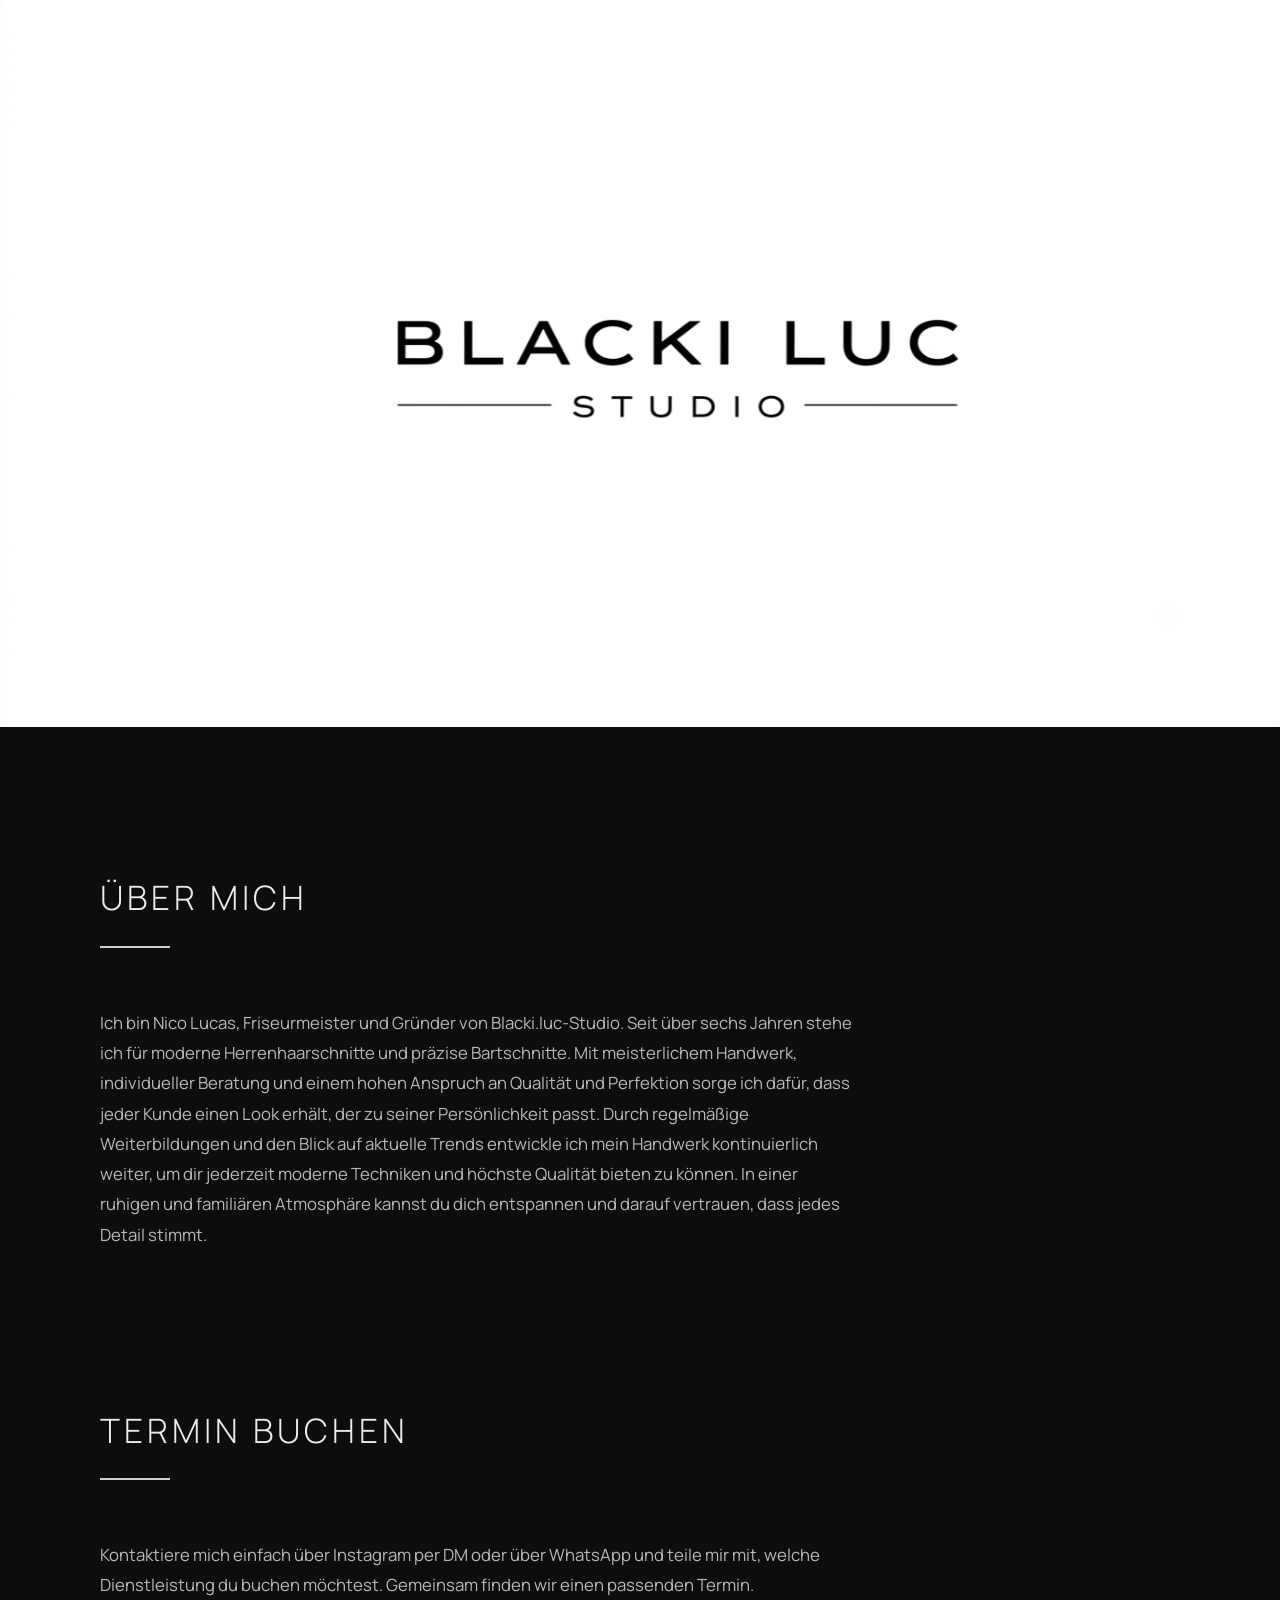
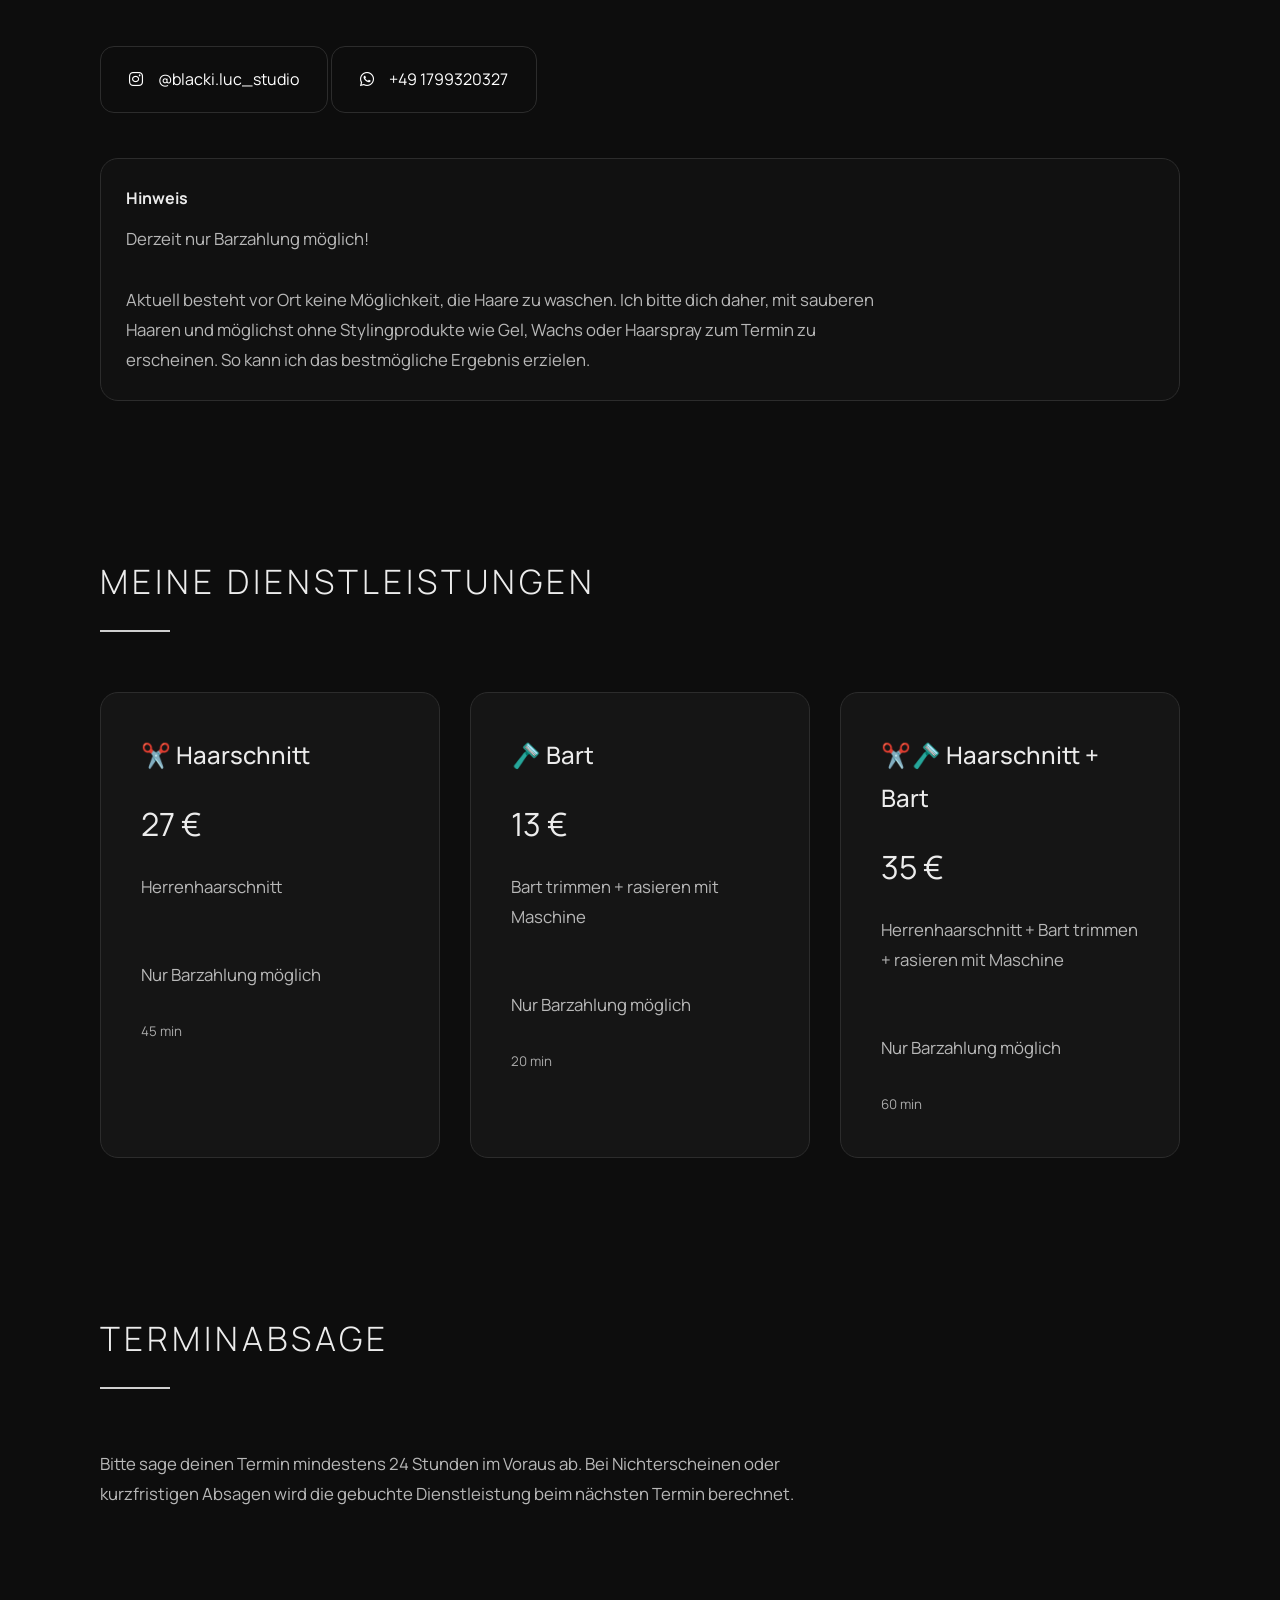
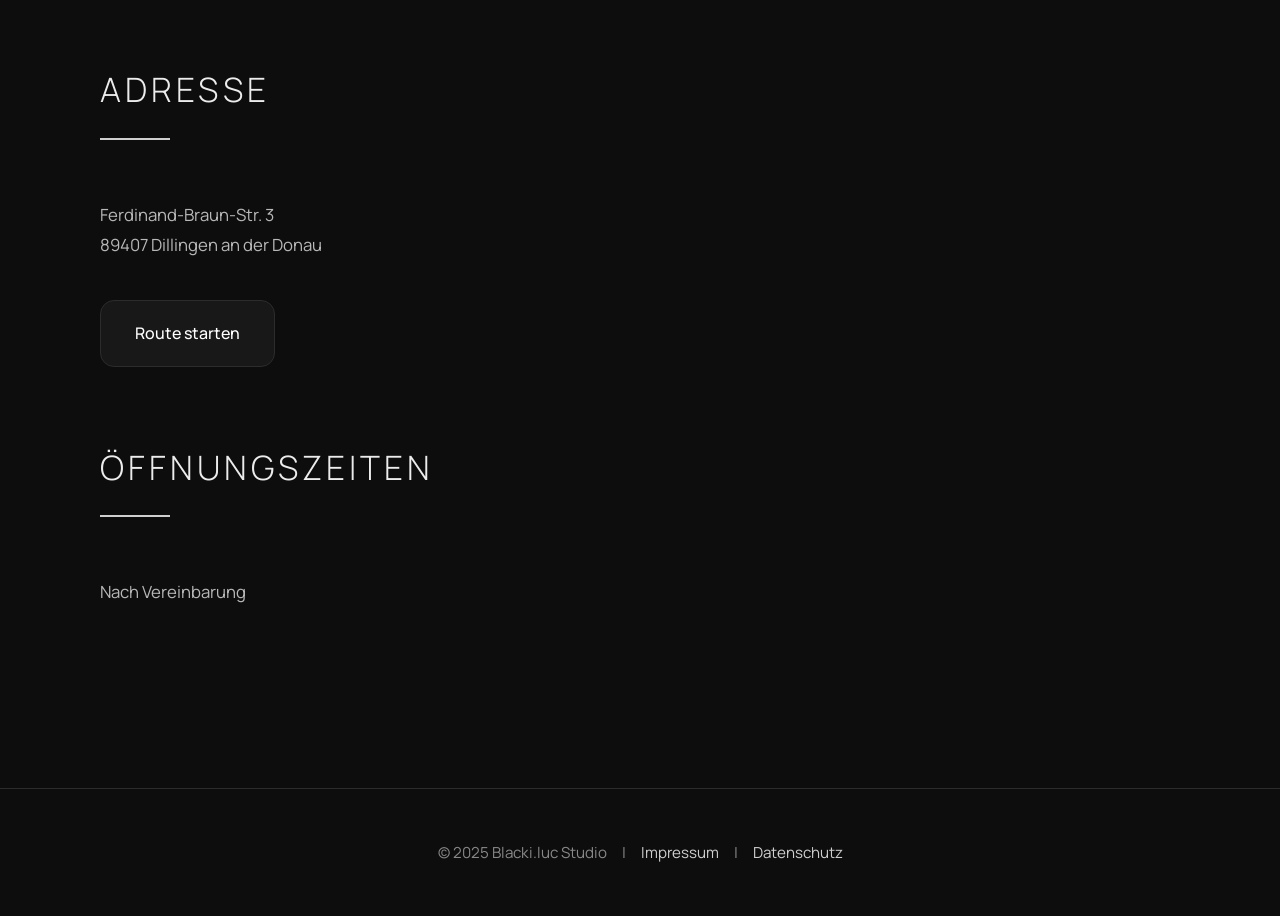
<file: index.html>
<!DOCTYPE html>
<html lang="de">

<head>

    <meta charset="UTF-8">

    <meta name="viewport" content="width=device-width, initial-scale=1.0">

    <title>Blacki.luc Studio | Friseurmeister Nico Lucas</title>

    <meta name="description"
        content="Blacki.luc Studio – Moderne Herrenhaarschnitte und präzise Bartschnitte in Dillingen an der Donau.">

    <meta name="author" content="Nico Lucas">

    <meta name="theme-color" content="#0d0d0d">

    <meta name="robots" content="index, follow">

    <meta property="og:type" content="website">

    <meta property="og:title"
        content="Blacki.luc Studio">

    <meta property="og:description"
        content="Moderne Herrenhaarschnitte und präzise Bartschnitte.">

    <meta property="og:image"
        content="assets/hero.png">

    <meta property="og:locale"
        content="de_DE">

    <meta property="og:site_name"
        content="Blacki.luc Studio">

    <meta name="twitter:card"
        content="summary_large_image">

    <link rel="icon"
        href="assets/favicon.png">

    <link rel="apple-touch-icon"
        href="assets/favicon.png">

    <link rel="preconnect"
        href="https://fonts.googleapis.com">

    <link rel="preconnect"
        href="https://fonts.gstatic.com"
        crossorigin>

    <link href="https://fonts.googleapis.com/css2?family=Manrope:wght@300;400;500;600;700&display=swap"
        rel="stylesheet">

    <link rel="stylesheet" href="https://cdnjs.cloudflare.com/ajax/libs/font-awesome/6.7.2/css/all.min.css">

    <link rel="stylesheet"
        href="style.css">

</head>

<body>

    <div id="top"></div>

    <!-- HERO -->

    <section class="hero">

        <img
    src="assets/hero.png"
    alt="Blacki.luc Studio"
    fetchpriority="high"
    decoding="async">

    </section>

    <main class="container">

        <!-- Über mich -->

        <section class="fade">

            <h2>Über mich</h2>

            <div class="line"></div>

            <p>

                Ich bin Nico Lucas, Friseurmeister und Gründer von Blacki.luc-Studio.
                Seit über sechs Jahren stehe ich für moderne Herrenhaarschnitte und
                präzise Bartschnitte.

                Mit meisterlichem Handwerk,
                individueller Beratung und einem hohen Anspruch an Qualität und
                Perfektion sorge ich dafür, dass jeder Kunde einen Look erhält,
                der zu seiner Persönlichkeit passt.

                Durch regelmäßige Weiterbildungen
                und den Blick auf aktuelle Trends entwickle ich mein Handwerk
                kontinuierlich weiter, um dir jederzeit moderne Techniken und höchste
                Qualität bieten zu können.

                In einer ruhigen und familiären Atmosphäre kannst du dich entspannen
                und darauf vertrauen, dass jedes Detail stimmt.

            </p>

        </section>


        <!-- Termin -->

        <section class="fade">

            <h2>Termin buchen</h2>

            <div class="line"></div>

            <p>

                Kontaktiere mich einfach über Instagram per DM oder über WhatsApp und teile mir mit,
                welche Dienstleistung du buchen möchtest.
                Gemeinsam finden wir einen passenden Termin.

            </p>

            <a class="instagram"
                href="https://www.instagram.com/blacki.luc_studio"
                target="_blank">
            
                <i class="fa-brands fa-instagram"></i>
            
                @blacki.luc_studio
            
            </a>

            <a class="whatsapp"
               href="https://wa.me/491799320327"
               target="_blank">

                <i class="fa-brands fa-whatsapp"></i>
                
                +49 1799320327

            </a>

            <div class="notice">

                <strong>Hinweis</strong>

                <p>

                    Derzeit nur Barzahlung möglich!<br></br>
                
                    Aktuell besteht vor Ort keine Möglichkeit,
                    die Haare zu waschen.

                    Ich bitte dich daher,
                    mit sauberen Haaren und möglichst ohne Stylingprodukte
                    wie Gel, Wachs oder Haarspray zum Termin zu erscheinen.

                    So kann ich das bestmögliche Ergebnis erzielen.

                </p>

            </div>

        </section>


        <!-- Dienstleistungen -->

        <section class="fade">

            <h2>Meine Dienstleistungen</h2>

            <div class="line"></div>

            <div class="cards">

                <article class="card">

                    <h3>✂️ Haarschnitt</h3>

                    <span class="price">27 €</span>

                    <p>Herrenhaarschnitt</p>
                    <br></br>
                    <p>Nur Barzahlung möglich</p>

                    <small>45 min</small>

                </article>

                <article class="card">

                    <h3>🪒 Bart</h3>

                    <span class="price">13 €</span>

                    <p>Bart trimmen + rasieren mit Maschine</p>
                    <br></br>
                    <p>Nur Barzahlung möglich</p>

                    <small>20 min</small>

                </article>

                <article class="card">

                    <h3>✂️🪒 Haarschnitt + Bart</h3>

                    <span class="price">35 €</span>

                    <p>Herrenhaarschnitt + Bart trimmen + rasieren mit Maschine</p>
                    <br></br>
                    <p>Nur Barzahlung möglich</p>

                    <small>60 min</small>

                </article>

            </div>

        </section>


        <!-- Terminabsage -->

        <section class="fade">

            <h2>Terminabsage</h2>

            <div class="line"></div>

            <p>

                Bitte sage deinen Termin mindestens 24 Stunden im Voraus ab.

                Bei Nichterscheinen oder kurzfristigen Absagen wird die gebuchte
                Dienstleistung beim nächsten Termin berechnet.

            </p>

        </section>


        <!-- Adresse -->

        <section class="fade">

            <h2>Adresse</h2>

            <div class="line"></div>

            <p>

                Ferdinand-Braun-Str. 3<br>

                89407 Dillingen an der Donau

            </p>

            <a class="maps"
               href="https://maps.google.com/?q=Ferdinand-Braun-Str.+3,+89407+Dillingen+an+der+Donau"
               target="_blank">
            
                Route starten
            
            </a>
            
            <h2 class="opening">Öffnungszeiten</h2>
            
            <div class="line"></div>
            
            <p>
                Nach Vereinbarung
            </p>

        </section>

    </main>

    <footer>

        © 2025 Blacki.luc Studio

        <span>|</span>

        <a href="impressum.html">Impressum</a>

        <span>|</span>

        <a href="datenschutz.html">Datenschutz</a>

    </footer>

    <button id="topButton">

        ↑

    </button>

    <script src="script.js"></script>

</body>

</html>
</file>
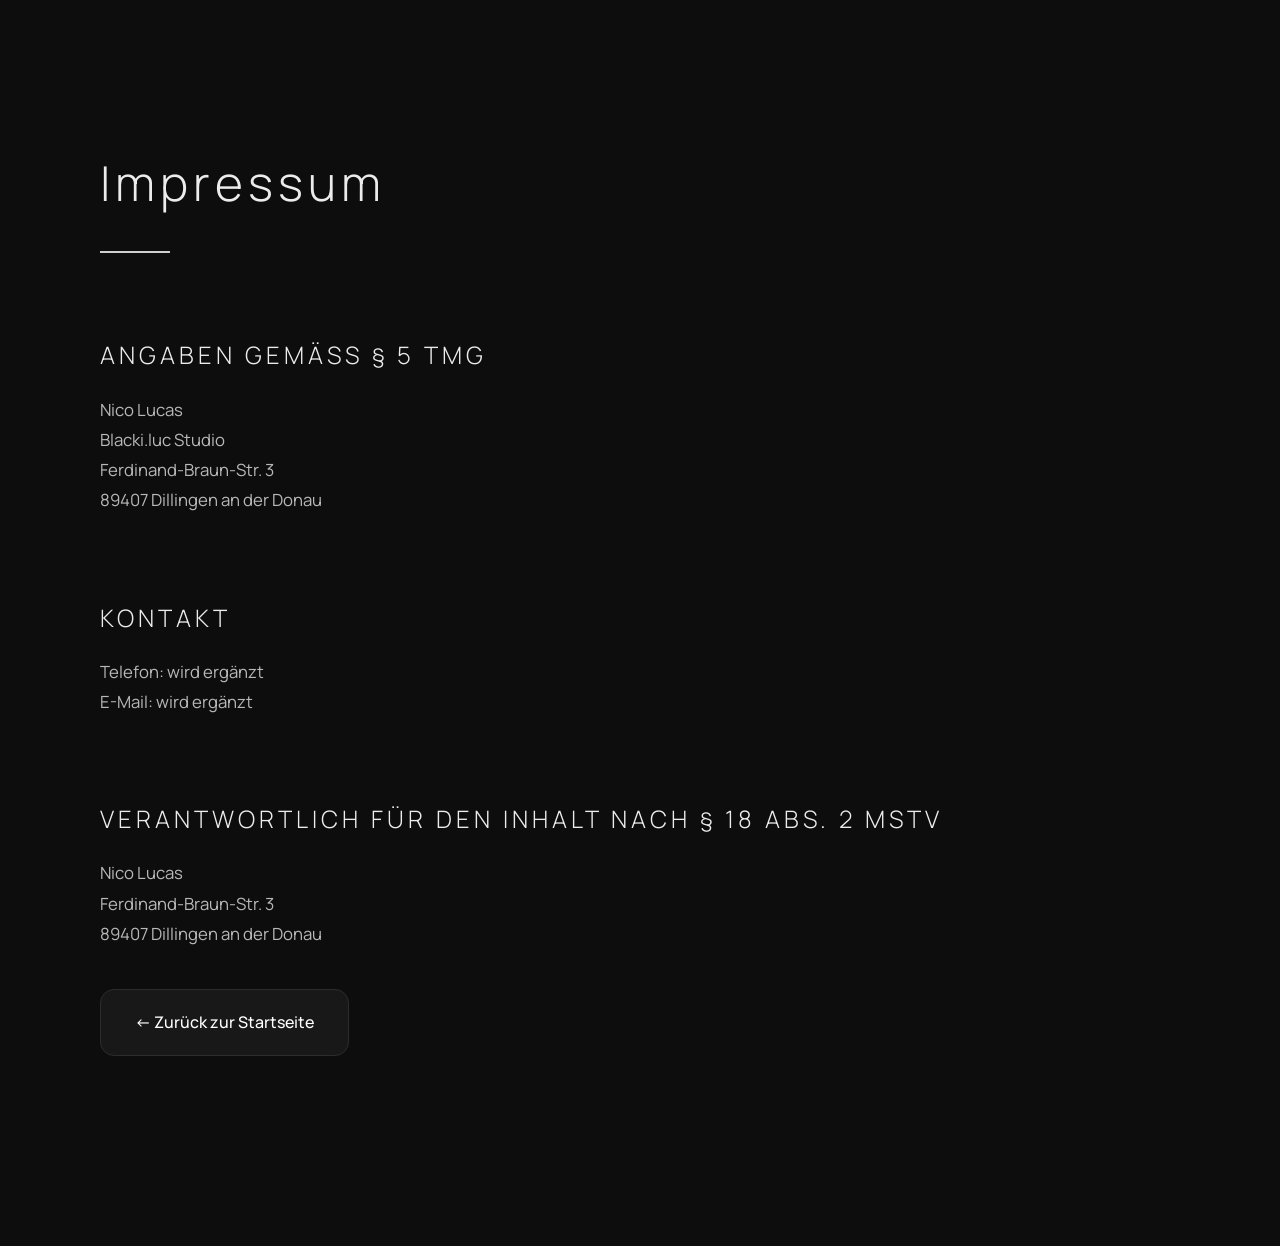
<file: impressum.html>
<!DOCTYPE html>
<html lang="de">

<head>

    <meta charset="UTF-8">

    <meta name="viewport" content="width=device-width, initial-scale=1.0">

    <title>Impressum | Blacki.luc Studio</title>

    <link rel="preconnect" href="https://fonts.googleapis.com">

    <link rel="preconnect" href="https://fonts.gstatic.com" crossorigin>

    <link href="https://fonts.googleapis.com/css2?family=Manrope:wght@300;400;500;600;700&display=swap"
        rel="stylesheet">

    <link rel="stylesheet" href="style.css">

</head>

<body>

    <main class="container legal">

        <h1>Impressum</h1>

        <div class="line"></div>

        <h2>Angaben gemäß § 5 TMG</h2>

        <p>

            Nico Lucas<br>
            Blacki.luc Studio<br>
            Ferdinand-Braun-Str. 3<br>
            89407 Dillingen an der Donau

        </p>

        <h2>Kontakt</h2>

        <p>

            Telefon: wird ergänzt<br>
            E-Mail: wird ergänzt

        </p>

        <h2>Verantwortlich für den Inhalt nach § 18 Abs. 2 MStV</h2>

        <p>

            Nico Lucas<br>
            Ferdinand-Braun-Str. 3<br>
            89407 Dillingen an der Donau

        </p>

        <a class="maps" href="index.html">

            ← Zurück zur Startseite

        </a>

    </main>

</body>

</html>
</file>
<file: style.css>
/* ===========================================================
   BLACKI.LUC STUDIO
   style.css
=========================================================== */

:root{

    --bg:#0d0d0d;
    --card:#151515;
    --text:#ececec;
    --text-light:#b8b8b8;
    --border:#2c2c2c;

    --radius:18px;

    --transition:.35s;

    --max-width:1150px;

}

*{

    margin:0;
    padding:0;
    box-sizing:border-box;

}

html{

    scroll-behavior:smooth;

}

body{

      margin:0;
      padding:0;

    background:#0d0d0d;

    color:var(--text);

    font-family:"Manrope",sans-serif;

    line-height:1.8;

    overflow-x:hidden;
   

}

/* ===================== HERO ===================== */

.hero{

    display:block;

    background:white;

    width:100%;

    margin:0;

    padding:0;

    min-height:60vh;

}

.hero img{

    width:100%;

    max-width:1900px;

    display:block;

    object-fit:cover;

    animation:heroFade 1.3s ease;

}

/* ===================== CONTAINER ===================== */

.container{

    max-width:var(--max-width);

    margin:auto;

    padding-left:35px;
    padding-right:35px;

}

/* ===================== SECTION ===================== */

section{

    margin-top:150px;

}

section:first-child{

    margin-top:140px;

}

/* ===================== HEADINGS ===================== */

h2{

    font-size:2.1rem;

    letter-spacing:4px;

    text-transform:uppercase;

    font-weight:300;

    margin-bottom:18px;

}

.line{

    width:70px;

    height:2px;

    background:#cfcfcf;

    margin-bottom:60px;

}

p{

    max-width:760px;

    color:var(--text-light);

    font-size:1.05rem;

}

/* ===================== INSTAGRAM ===================== */

.instagram{

    margin-top:45px;

    display:inline-flex;

    align-items:center;

    gap:15px;

    color:white;

    text-decoration:none;

    border:1px solid var(--border);

    border-radius:14px;

    padding:18px 28px;

    transition:var(--transition);

    font-size:1rem;

}

.instagram:hover{

    transform:translateY(-5px);

    border-color:#777;

    box-shadow:0 0 30px rgba(255,255,255,.08);

}

.whatsapp{

    margin-top:45px;

    display:inline-flex;

    align-items:center;

    gap:15px;

    color:white;

    text-decoration:none;

    border:1px solid var(--border);

    border-radius:14px;

    padding:18px 28px;

    transition:var(--transition);

    font-size:1rem;

}

.whatsapp:hover{

    transform:translateY(-5px);

    border-color:#777;

    box-shadow:0 0 30px rgba(255,255,255,.08);

}

/* ===================== HINWEIS ===================== */

.notice{

    margin-top:45px;

    border:1px solid var(--border);

    border-radius:18px;

    padding:25px;

    background:#111;

}

.notice strong{

    display:block;

    margin-bottom:12px;

}

/* ===================== KARTEN ===================== */

.cards{

    display:grid;

    grid-template-columns:repeat(3,1fr);

    gap:30px;

}

.card{

    background:var(--card);

    border:1px solid var(--border);

    border-radius:var(--radius);

    padding:40px;

    transition:.35s;

}

.card:hover{

    transform:translateY(-10px);

    border-color:#7b7b7b;

    box-shadow:0 15px 40px rgba(255,255,255,.06);

}

.card h3{

    font-size:1.5rem;

    font-weight:500;

    margin-bottom:20px;

}

.price{

    display:block;

    font-size:2rem;

    margin-bottom:18px;

}

.card small{

    display:block;

    margin-top:30px;

    color:#aaa;

}
/* ===========================================================
   GOOGLE MAPS BUTTON
=========================================================== */

.maps{

    display:inline-block;

    margin-top:40px;
   
   margin-bottom:70px;

    padding:18px 34px;

    border-radius:14px;

    border:1px solid var(--border);

    color:white;

    text-decoration:none;

    transition:var(--transition);

    background:#181818;

    font-weight:500;

}

.maps:hover{

    transform:translateY(-5px);

    border-color:#8a8a8a;

    box-shadow:0 0 35px rgba(255,255,255,.08);

}

/* ===========================================================
   FOOTER
=========================================================== */

footer{

    margin-top:180px;

    padding:50px 25px;

    border-top:1px solid var(--border);

    text-align:center;

    color:#888;

    font-size:.95rem;

}

footer a{

    color:#cfcfcf;

    text-decoration:none;

    transition:.3s;

}

footer a:hover{

    color:white;

}

footer span{

    margin:0 12px;

}

/* ===========================================================
   SCROLL TO TOP
=========================================================== */

#topButton{

    position:fixed;

    right:30px;

    bottom:30px;

    width:52px;

    height:52px;

    border:none;

    border-radius:50%;

    background:#1b1b1b;

    color:white;

    cursor:pointer;

    opacity:0;

    pointer-events:none;

    transition:.35s;

    font-size:20px;

    z-index:999;

    border:1px solid #333;

}

#topButton.show{

    opacity:1;

    pointer-events:auto;

}

#topButton:hover{

    transform:translateY(-5px);

    border-color:#888;

}

/* ===========================================================
   FADE ANIMATION
=========================================================== */

.fade{

    opacity:0;

    transform:translateY(50px);

    transition:

    opacity .9s ease,

    transform .9s ease;

}

.fade.show{

    opacity:1;

    transform:translateY(0);

}

/* ===========================================================
   HERO ANIMATION
=========================================================== */

@keyframes heroFade{

    from{

        opacity:0;

        transform:translateY(40px);

    }

    to{

        opacity:1;

        transform:translateY(0);

    }

}

/* ===========================================================
   RESPONSIVE
=========================================================== */

@media(max-width:1000px){

.cards{

grid-template-columns:1fr;

}

.hero{

min-height:38vh;

}

section{

margin-top:140px;

}

h2{

font-size:1.8rem;

letter-spacing:3px;

}

}

@media(max-width:700px){

.container{

padding-left:25px;

padding-right:25px;

}

.hero{

min-height:32vh;

}

.hero img{

    width:120%;
    max-width:none;
    margin-left:-10%;
    display:block;

}

section{

margin-top:120px;

}

section:first-child{

margin-top:90px;

}

h2{

font-size:1.6rem;

margin-bottom:20px;

}

.line{

margin-bottom:35px;

}

.card{

padding:32px;

}

.instagram{

font-size:1.4rem;

width:100%;

justify-content:center;

}

.maps{

width:100%;

text-align:center;

}

#topButton{

right:20px;

bottom:20px;

}

}

/* ===========================================================
   PARALLAX
=========================================================== */

.hero img{

will-change:transform;

}
/* ===========================
   LEGAL PAGES
=========================== */

.legal{

    padding-top:140px;
    
    padding-bottom:120px;
    
    }
    
    .legal h1{
    
    font-size:3rem;
    
    font-weight:300;
    
    letter-spacing:5px;
    
    margin-bottom:25px;
    
    }
    
    .legal h2{
    
    margin-top:80px;
    
    font-size:1.5rem;
    
    }
    
    .legal p{
    
    margin-top:18px;
    
    max-width:700px;
    
    }
</file>
